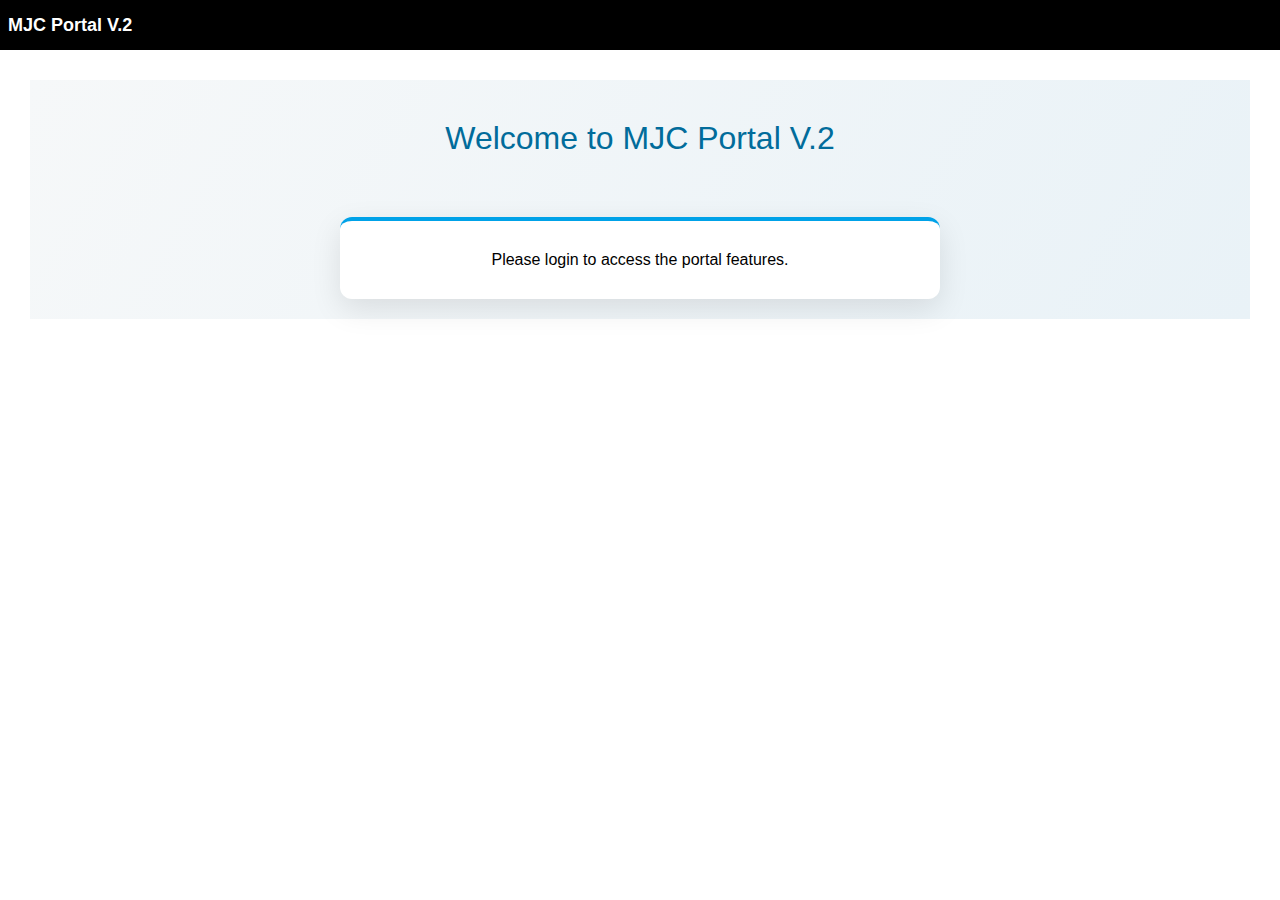
<file: index.html>
<!DOCTYPE html>
<html lang="en">
<head>
    <meta charset="UTF-8">
    <meta name="viewport" content="width=device-width, initial-scale=1.0">
    <title>MJC Portal V.2</title>
    <link rel="stylesheet" href="styles.css">
</head>
<body>
    <!-- Header -->
    <div class="header">
        <div class="logo">
            <div class="burger-menu" id="burger-menu" style="display: none;">
                <div></div>
                <div></div>
                <div></div>
            </div>
            MJC Portal V.2
        </div>
        <div class="nav-buttons" id="nav-buttons" style="display: none;">
            <a href="#" class="nav-button">ADMIN</a>
            <span style="color:white; margin: 0 5px; display: inline-block; vertical-align: middle;">|</span>
            <a href="#" class="logout-btn" id="logout-btn">Logout</a>
        </div>
    </div>

    <!-- Login Popup -->
    <div id="login-popup" class="login-popup">
        <div class="login-card">
            <div class="popup-close" id="popup-close">&times;</div>
            <div class="background-image"></div>
            <div class="login-form">
                <h2>LOG-IN</h2>
                <div class="form-group">
                    <label for="username">User Name</label>
                    <input type="text" id="username" name="username" placeholder="User Name">
                </div>
                <div class="form-group">
                    <label for="password">Password</label>
                    <input type="password" id="password" name="password" placeholder="Password">
                </div>
                <button type="submit" class="login-btn" id="login-btn">Login</button>
            </div>
        </div>
    </div>
    
    <!-- Overlay for popup -->
    <div id="overlay" class="overlay"></div>

    <!-- Dashboard Section -->
    <div id="dashboard" class="container">
        <!-- Sidebar -->
        <div class="sidebar" id="sidebar" style="display: none;">
            <!-- Master Menu -->
            <div class="menu-item" data-menu="master">
                <span>Master</span>
                <span class="menu-arrow"></span>
            </div>
            <div class="submenu" id="master-submenu">
                <div class="submenu-item">Branch</div>
                <div class="submenu-item">Branch Inter</div>
                <div class="submenu-item">Movie</div>
                <div class="submenu-item">Branch Manager</div>
                <div class="submenu-item">Branch FilmHire</div>
                <div class="submenu-item">Distributor FilmHire</div>
                <div class="submenu-item">Tier Branch</div>
                <div class="submenu-item">Tier Item</div>
            </div>
           
            <!-- Account Menu -->
            <div class="menu-item" data-menu="account">
                <span>Account</span>
                <span class="menu-arrow"></span>
            </div>
            <div class="submenu" id="account-submenu">
                <div class="submenu-item">AR Revenue Sale</div>
                <div class="submenu-item">AR Revenue Sale (On Cloud)</div>
                <div class="submenu-item">Bowling AR Revenue Sale</div>
                <div class="submenu-item">Stock Receipt</div>
                <div class="submenu-item">Stock Receipt (On Cloud)</div>
                <div class="submenu-item">Stock (On Cloud)</div>
                <div class="submenu-item">Checker Report</div>
                <div class="submenu-item">Landlord Report ACC</div>
                <div class="submenu-item">Vendor Payment</div>
                <div class="submenu-item">Film Hire Setting</div>
                <div class="submenu-item">Film Hire Report</div>
                <div class="submenu-item">Complimentary Upgrade Report</div>
            </div>
           
            <!-- Operation Menu -->
            <div class="menu-item" data-menu="operation">
                <span>Operation</span>
                <span class="menu-arrow"></span>
            </div>
            <div class="submenu" id="operation-submenu">
                <div class="submenu-item">RealTime (On Cloud)</div>
                <div class="submenu-item">RealTime (Inter)</div>
                <div class="submenu-item">Price Card</div>
                <div class="submenu-item">Voucher Redeem</div>
                <div class="submenu-item">Landlord Branch</div>
                <div class="submenu-item">Landlord Report</div>
                <div class="submenu-item">Checker Branch</div>
                <div class="submenu-item">Random Seat</div>
                <div class="submenu-item">Concession Center</div>
                <div class="submenu-item">Concession Report</div>
                <div class="submenu-item">Payment Report</div>
            </div>
           
            <!-- Embassy Menu -->
            <div class="menu-item" data-menu="embassy">
                <span>Embassy</span>
                <span class="menu-arrow"></span>
            </div>
            <div class="submenu" id="embassy-submenu">
                <div class="submenu-item">Revenue</div>
                <div class="submenu-item">Real Time</div>
                <div class="submenu-item">Price Card</div>
            </div>
           
            <!-- IT Menu -->
            <div class="menu-item" data-menu="it">
                <span>IT (App)</span>
                <span class="menu-arrow"></span>
            </div>
            <div class="submenu" id="it-submenu">
                <div class="submenu-item">Branch Close</div>
                <div class="submenu-item">Branch Execute Custom</div>
                <div class="submenu-item">Branch Custom View</div>
                <div class="submenu-item">CPC Manage Account</div>
            </div>
           
            <!-- BOT Menu -->
            <div class="menu-item" data-menu="bot">
                <span>BOT</span>
                <span class="menu-arrow"></span>
            </div>
            <div class="submenu" id="bot-submenu">
                <div class="submenu-item">EMM</div>
                <div class="submenu-item">EMT</div>
                <div class="submenu-item">TMM</div>
                <div class="submenu-item">TMT</div>
                <div class="submenu-item">BOT</div>
                <div class="submenu-item">Card Base</div>
                <div class="submenu-item">Card Movement</div>
                <div class="submenu-item">Redeem Summary</div>
                <div class="submenu-item">E-Money</div>
                <div class="submenu-item">E-Money by Value</div>
            </div>
           
            <!-- MCash Menu -->
            <div class="menu-item" data-menu="mcash">
                <span>MCash</span>
                <span class="menu-arrow"></span>
            </div>
            <div class="submenu" id="mcash-submenu">
                <div class="submenu-item">Abnormal Report</div>
                <div class="submenu-item">Encrypted-PIN</div>
                <div class="submenu-item">Log Card Replace</div>
                <div class="submenu-item">Log Recurring</div>
                <div class="submenu-item">Log Recurring (Re-Run)</div>
                <div class="submenu-item">Member Log</div>
                <div class="submenu-item">Loyalty Offline</div>
                <div class="submenu-item">Promo Recurring</div>
                <div class="submenu-item">Clear Recog</div>
                <div class="submenu-item">Members Transaction Report</div>
            </div>
           
            <!-- MPass MGem Menu -->
            <div class="menu-item" data-menu="mpass">
                <span>MPass MGem</span>
                <span class="menu-arrow"></span>
            </div>
            <div class="submenu" id="mpass-submenu">
                <div class="submenu-item">Repair Quick Pay</div>
                <div class="submenu-item">Log Card Exp</div>
                <div class="submenu-item">Log Card Replace</div>
                <div class="submenu-item">Log Recurring</div>
                <div class="submenu-item">Log Recurring (Re-Run)</div>
                <div class="submenu-item">Member Log</div>
                <div class="submenu-item">Loyalty Offline</div>
                <div class="submenu-item">Promo Recurring</div>
            </div>
           
            <!-- MGem Summary (Thai) Menu -->
            <div class="menu-item" data-menu="mgem-thai">
                <span>MGem Summary (Thai)</span>
                <span class="menu-arrow"></span>
            </div>
            <div class="submenu" id="mgem-thai-submenu">
                <div class="submenu-item">Expiry Point by Club</div>
                <div class="submenu-item">Point by Branch</div>
                <div class="submenu-item">Point by Club</div>
            </div>
           
            <!-- MGem Summary (Inter) Menu -->
            <div class="menu-item" data-menu="mgem-inter">
                <span>MGem Summary (Inter)</span>
                <span class="menu-arrow"></span>
            </div>
            <div class="submenu" id="mgem-inter-submenu">
                <div class="submenu-item">Expiry Point by Club (Inter)</div>
                <div class="submenu-item">Point by Branch (Inter)</div>
                <div class="submenu-item">Point by Club (Inter)</div>
            </div>
           
            <!-- MGem Card Fee (Thai) Menu -->
            <div class="menu-item" data-menu="card-fee-thai">
                <span>MGem Card Fee (Thai)</span>
                <span class="menu-arrow"></span>
            </div>
            <div class="submenu" id="card-fee-thai-submenu">
                <div class="submenu-item">MKT Type</div>
                <div class="submenu-item">Club</div>
                <div class="submenu-item">Member Type</div>
                <div class="submenu-item">Item</div>
                <div class="submenu-item">Transaction</div>
                <div class="submenu-item">Summary</div>
                <div class="submenu-item">Transaction Summary</div>
            </div>
           
            <!-- MGem Card Fee (Inter) Menu -->
            <div class="menu-item" data-menu="card-fee-inter">
                <span>MGem Card Fee (Inter)</span>
                <span class="menu-arrow"></span>
            </div>
            <div class="submenu" id="card-fee-inter-submenu">
                <div class="submenu-item">MKT Type</div>
                <div class="submenu-item">Club</div>
                <div class="submenu-item">Member Type</div>
                <div class="submenu-item">Item</div>
                <div class="submenu-item">Transaction</div>
                <div class="submenu-item">Summary</div>
                <div class="submenu-item">Transaction Summary</div>
            </div>
           
            <!-- Bowling Menu -->
            <div class="menu-item" data-menu="bowling">
                <span>Bowling</span>
                <span class="menu-arrow"></span>
            </div>
            <div class="submenu" id="bowling-submenu">
                <div class="submenu-item">Revenue</div>
                <div class="submenu-item">Sum On Date</div>
                <div class="submenu-item">Booking Report</div>
                <div class="submenu-item">VTEC Report</div>
                <div class="submenu-item">VTEC Report (Branch)</div>
                <div class="submenu-item">VTEC Inter Report (Branch)</div>
                <div class="submenu-item">Bowling Landlord Report</div>
                <div class="submenu-item">Bowling NonSale Report</div>
                <div class="submenu-item">Bowling Package Report</div>
                <div class="submenu-item">Bowling Usage Report</div>
                <div class="submenu-item">Bowling Sale Report</div>
                <div class="submenu-item">Bowling Balance Report</div>
                <div class="submenu-item">Bowling Summary Sale Report</div>
                <div class="submenu-item">Bowling Voucher Payment Report</div>
            </div>
           
            <!-- PSC Menu -->
            <div class="menu-item" data-menu="psc">
                <span>PSC</span>
                <span class="menu-arrow"></span>
            </div>
            <div class="submenu" id="psc-submenu">
                <div class="submenu-item">Blacklist View</div>
            </div>
           
            <!-- Admin Permission Menu -->
            <div class="menu-item" data-menu="admin">
                <span>Admin Permission</span>
                <span class="menu-arrow"></span>
            </div>
            <div class="submenu" id="admin-submenu">
                <div class="submenu-item">Permission User</div>
                <div class="submenu-item">Permission Group User</div>
                <div class="submenu-item">Permission Group Menu</div>
                <div class="submenu-item">Permission Menu</div>
                <div class="submenu-item">Permission Menu Detail</div>
            </div>
        </div>
       
        <!-- Content Area -->
        <div class="content" id="content">
            <!-- Default page content -->
            <div class="welcome-content">
                <h2>Welcome to MJC Portal V.2</h2>
                <div class="content-box">
                    <p>Please login to access the portal features.</p>
                </div>
            </div>
        </div>
    </div>

    <script src="script.js"></script>
</body>
</html>
</file>
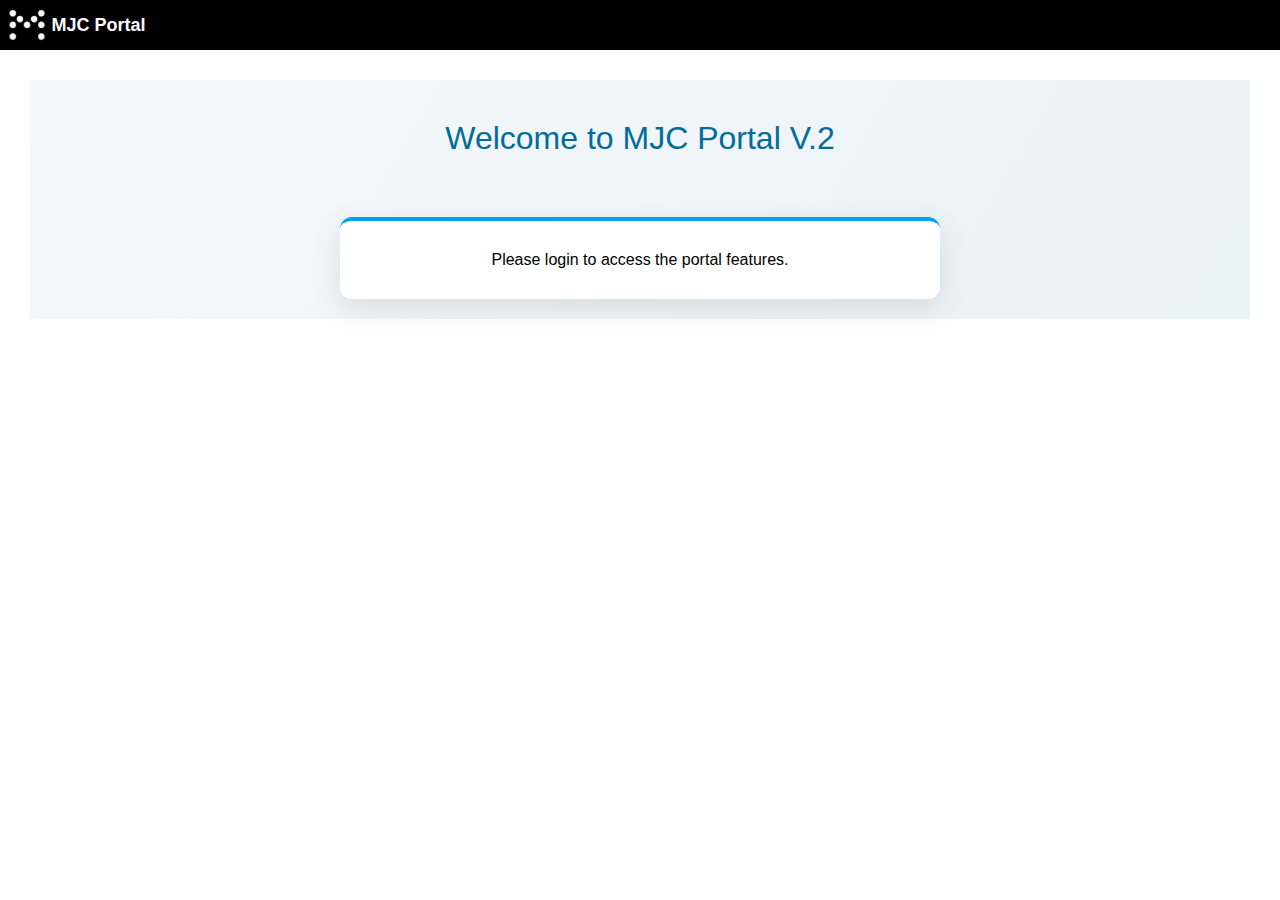
<file: dashboard.html>
<!DOCTYPE html>
<html lang="en">
<head>
    <meta charset="UTF-8">
    <meta name="viewport" content="width=device-width, initial-scale=1.0">
    <title>MJC Portal - Dashboard</title>
    <link rel="stylesheet" href="styles.css">
    <meta name="description" content="MJC Portal Dashboard">
    <meta http-equiv="X-UA-Compatible" content="IE=edge">
</head>
<body>
    <!-- Header -->
    <div class="header">
        <!-- Burger menu placed on the left -->
        <div class="header-left">
            <div class="burger-menu" id="burger-menu" aria-label="Toggle menu" role="button" tabindex="0">
                <span class="burger-line"></span>
                <span class="burger-line"></span>
                <span class="burger-line"></span>
            </div>
            <!-- Logo adjusted to be closer to burger menu -->
            <div class="logo">
                <img src="images/Major_Logo.png" alt="MJC Logo" class="logo-image">
                <span class="logo-text">MJC Portal</span>
            </div>
        </div>
        <div class="nav-buttons" id="nav-buttons">
            <a href="#" class="nav-button" id="username-display" title="Username">ADMIN</a>
            <span style="color:rgb(255, 255, 255); margin: 0 5px; display: inline-block; vertical-align: middle;">|</span>
            <a href="#" class="logout-btn" id="logout-btn">Logout</a>
        </div>
    </div>

    <!-- Dashboard Section -->
    <div id="dashboard" class="container">
        <!-- Sidebar -->
        <div class="sidebar" id="sidebar">
            <!-- Master Menu -->
            <div class="menu-item" data-menu="master" role="button" tabindex="0" aria-expanded="false">
                <span>Master</span>
                <span class="menu-arrow"></span>
            </div>
            <div class="submenu" id="master-submenu">
                <div class="submenu-item" tabindex="0" role="menuitem">Branch</div>
                <div class="submenu-item" tabindex="0" role="menuitem">Branch Inter</div>
                <div class="submenu-item" tabindex="0" role="menuitem">Movie</div>
                <div class="submenu-item" tabindex="0" role="menuitem">Branch Manager</div>
                <div class="submenu-item" tabindex="0" role="menuitem">Branch FilmHire</div>
                <div class="submenu-item" tabindex="0" role="menuitem">Distributor FilmHire</div>
                <div class="submenu-item" tabindex="0" role="menuitem">Tier Branch</div>
                <div class="submenu-item" tabindex="0" role="menuitem">Tier Item</div>
            </div>
           
            <!-- Account Menu -->
            <div class="menu-item" data-menu="account" role="button" tabindex="0" aria-expanded="false">
                <span>Account</span>
                <span class="menu-arrow"></span>
            </div>
            <div class="submenu" id="account-submenu">
                <div class="submenu-item" tabindex="0" role="menuitem">AR Revenue Sale</div>
                <div class="submenu-item" tabindex="0" role="menuitem">AR Revenue Sale (On Cloud)</div>
                <div class="submenu-item" tabindex="0" role="menuitem">Bowling AR Revenue Sale</div>
                <div class="submenu-item" tabindex="0" role="menuitem">Stock Receipt</div>
                <div class="submenu-item" tabindex="0" role="menuitem">Stock Receipt (On Cloud)</div>
                <div class="submenu-item" tabindex="0" role="menuitem">Stock (On Cloud)</div>
                <div class="submenu-item" tabindex="0" role="menuitem">Checker Report</div>
                <div class="submenu-item" tabindex="0" role="menuitem">Landlord Report ACC</div>
                <div class="submenu-item" tabindex="0" role="menuitem">Vendor Payment</div>
                <div class="submenu-item" tabindex="0" role="menuitem">Film Hire Setting</div>
                <div class="submenu-item" tabindex="0" role="menuitem">Film Hire Report</div>
                <div class="submenu-item" tabindex="0" role="menuitem">Complimentary Upgrade Report</div>
            </div>
           
            <!-- Operation Menu -->
            <div class="menu-item" data-menu="operation" role="button" tabindex="0" aria-expanded="false">
                <span>Operation</span>
                <span class="menu-arrow"></span>
            </div>
            <div class="submenu" id="operation-submenu">
                <div class="submenu-item" tabindex="0" role="menuitem">RealTime (On Cloud)</div>
                <div class="submenu-item" tabindex="0" role="menuitem">RealTime (Inter)</div>
                <div class="submenu-item" tabindex="0" role="menuitem">Price Card</div>
                <div class="submenu-item" tabindex="0" role="menuitem">Voucher Redeem</div>
                <div class="submenu-item" tabindex="0" role="menuitem">Landlord Branch</div>
                <div class="submenu-item" tabindex="0" role="menuitem">Landlord Report</div>
                <div class="submenu-item" tabindex="0" role="menuitem">Checker Branch</div>
                <div class="submenu-item" tabindex="0" role="menuitem">Random Seat</div>
                <div class="submenu-item" tabindex="0" role="menuitem">Concession Center</div>
                <div class="submenu-item" tabindex="0" role="menuitem">Concession Report</div>
                <div class="submenu-item" tabindex="0" role="menuitem">Payment Report</div>
            </div>
           
            <!-- Embassy Menu -->
            <div class="menu-item" data-menu="embassy" role="button" tabindex="0" aria-expanded="false">
                <span>Embassy</span>
                <span class="menu-arrow"></span>
            </div>
            <div class="submenu" id="embassy-submenu">
                <div class="submenu-item" tabindex="0" role="menuitem">Revenue</div>
                <div class="submenu-item" tabindex="0" role="menuitem">Real Time</div>
                <div class="submenu-item" tabindex="0" role="menuitem">Summary Report</div>
            </div>
           
            <!-- IT Menu -->
            <div class="menu-item" data-menu="it" role="button" tabindex="0" aria-expanded="false">
                <span>IT (App)</span>
                <span class="menu-arrow"></span>
            </div>
            <div class="submenu" id="it-submenu">
                <div class="submenu-item" tabindex="0" role="menuitem">Branch Close</div>
                <div class="submenu-item" tabindex="0" role="menuitem">Branch Execute Custom</div>
                <div class="submenu-item" tabindex="0" role="menuitem">Branch Custom View</div>
                <div class="submenu-item" tabindex="0" role="menuitem">CPC Manage Account</div>
            </div>
           
            <!-- BOT Menu -->
            <div class="menu-item" data-menu="bot" role="button" tabindex="0" aria-expanded="false">
                <span>BOT</span>
                <span class="menu-arrow"></span>
            </div>
            <div class="submenu" id="bot-submenu">
                <div class="submenu-item" tabindex="0" role="menuitem">EMM</div>
                <div class="submenu-item" tabindex="0" role="menuitem">EMT</div>
                <div class="submenu-item" tabindex="0" role="menuitem">TMM</div>
                <div class="submenu-item" tabindex="0" role="menuitem">TMT</div>
                <div class="submenu-item" tabindex="0" role="menuitem">BOT</div>
                <div class="submenu-item" tabindex="0" role="menuitem">Card Base</div>
                <div class="submenu-item" tabindex="0" role="menuitem">Card Movement</div>
                <div class="submenu-item" tabindex="0" role="menuitem">Redeem Summary</div>
                <div class="submenu-item" tabindex="0" role="menuitem">E-Money</div>
                <div class="submenu-item" tabindex="0" role="menuitem">E-Money by Value</div>
            </div>
           
            <!-- MCash Menu -->
            <div class="menu-item" data-menu="mcash" role="button" tabindex="0" aria-expanded="false">
                <span>MCash</span>
                <span class="menu-arrow"></span>
            </div>
            <div class="submenu" id="mcash-submenu">
                <div class="submenu-item" tabindex="0" role="menuitem">Abnormal Report</div>
                <div class="submenu-item" tabindex="0" role="menuitem">Encrypted-PIN</div>
            </div>
           
            <!-- MPass MGen Menu -->
            <div class="menu-item" data-menu="mpass" role="button" tabindex="0" aria-expanded="false">
                <span>MPass MGen</span>
                <span class="menu-arrow"></span>
            </div>
            <div class="submenu" id="mpass-submenu">
                <div class="submenu-item" tabindex="0" role="menuitem">Repair Quick Pay</div>
                <div class="submenu-item" tabindex="0" role="menuitem">Log Card Exp</div>
                <div class="submenu-item" tabindex="0" role="menuitem">Log Card Replace</div>
                <div class="submenu-item" tabindex="0" role="menuitem">Log Recurring</div>
                <div class="submenu-item" tabindex="0" role="menuitem">Log Recurring (Re-Run)</div>
                <div class="submenu-item" tabindex="0" role="menuitem">Member Log</div>
                <div class="submenu-item" tabindex="0" role="menuitem">Loyalty Offline</div>
                <div class="submenu-item" tabindex="0" role="menuitem">Promo Recurring</div>
                <div class="submenu-item" tabindex="0" role="menuitem">Clear Recog</div>
                <div class="submenu-item" tabindex="0" role="menuitem">Members Transaction Report</div>
            </div>
           
            <!-- MGen Summary (Thai) Menu -->
            <div class="menu-item" data-menu="mgen-thai" role="button" tabindex="0" aria-expanded="false">
                <span>MGen Summary (Thai)</span>
                <span class="menu-arrow"></span>
            </div>
            <div class="submenu" id="mgen-thai-submenu">
                <div class="submenu-item" tabindex="0" role="menuitem">Expiry Point by Club</div>
                <div class="submenu-item" tabindex="0" role="menuitem">Point by Branch</div>
                <div class="submenu-item" tabindex="0" role="menuitem">Point by Club</div>
            </div>
           
            <!-- MGen Summary (Inter) Menu -->
            <div class="menu-item" data-menu="mgen-inter" role="button" tabindex="0" aria-expanded="false">
                <span>MGen Summary (Inter)</span>
                <span class="menu-arrow"></span>
            </div>
            <div class="submenu" id="mgen-inter-submenu">
                <div class="submenu-item" tabindex="0" role="menuitem">Expiry Point by Club (Inter)</div>
                <div class="submenu-item" tabindex="0" role="menuitem">Point by Branch (Inter)</div>
                <div class="submenu-item" tabindex="0" role="menuitem">Point by Club (Inter)</div>
            </div>
           
            <!-- MGen Card Fee (Thai) Menu -->
            <div class="menu-item" data-menu="mgen-card-fee-thai" role="button" tabindex="0" aria-expanded="false">
                <span>MGen Card Fee (Thai)</span>
                <span class="menu-arrow"></span>
            </div>
            <div class="submenu" id="mgen-card-fee-thai-submenu">
                <div class="submenu-item" tabindex="0" role="menuitem">MKT Type</div>
                <div class="submenu-item" tabindex="0" role="menuitem">Club</div>
                <div class="submenu-item" tabindex="0" role="menuitem">Member Type</div>
                <div class="submenu-item" tabindex="0" role="menuitem">Item</div>
                <div class="submenu-item" tabindex="0" role="menuitem">Transaction</div>
                <div class="submenu-item" tabindex="0" role="menuitem">Summary</div>
                <div class="submenu-item" tabindex="0" role="menuitem">Transaction Summary</div>
            </div>
           
            <!-- MGen Card Fee (Inter) Menu -->
            <div class="menu-item" data-menu="mgen-card-fee-inter" role="button" tabindex="0" aria-expanded="false">
                <span>MGen Card Fee (Inter)</span>
                <span class="menu-arrow"></span>
            </div>
            <div class="submenu" id="mgen-card-fee-inter-submenu">
                <div class="submenu-item" tabindex="0" role="menuitem">MKT Type</div>
                <div class="submenu-item" tabindex="0" role="menuitem">Club</div>
                <div class="submenu-item" tabindex="0" role="menuitem">Member Type</div>
                <div class="submenu-item" tabindex="0" role="menuitem">Item</div>
                <div class="submenu-item" tabindex="0" role="menuitem">Transaction</div>
                <div class="submenu-item" tabindex="0" role="menuitem">Summary</div>
            </div>
           
            <!-- Bowling Menu -->
            <div class="menu-item" data-menu="bowling" role="button" tabindex="0" aria-expanded="false">
                <span>Bowling</span>
                <span class="menu-arrow"></span>
            </div>
            <div class="submenu" id="bowling-submenu">
                <div class="submenu-item" tabindex="0" role="menuitem">Revenue</div>
                <div class="submenu-item" tabindex="0" role="menuitem">Sum On Date</div>
                <div class="submenu-item" tabindex="0" role="menuitem">Booking Report</div>
                <div class="submenu-item" tabindex="0" role="menuitem">VTEC Report</div>
                <div class="submenu-item" tabindex="0" role="menuitem">VTEC Report (Branch)</div>
                <div class="submenu-item" tabindex="0" role="menuitem">VTEC Inter Report (Branch)</div>
                <div class="submenu-item" tabindex="0" role="menuitem">Bowling Landlord Report</div>
                <div class="submenu-item" tabindex="0" role="menuitem">Bowling NonSale Report</div>
                <div class="submenu-item" tabindex="0" role="menuitem">Bowling Package Report</div>
                <div class="submenu-item" tabindex="0" role="menuitem">Bowling Usage Report</div>
                <div class="submenu-item" tabindex="0" role="menuitem">Bowling Sale Report</div>
                <div class="submenu-item" tabindex="0" role="menuitem">Bowling Balance Report</div>
                <div class="submenu-item" tabindex="0" role="menuitem">Bowling Summary Sale Report</div>
                <div class="submenu-item" tabindex="0" role="menuitem">Bowling Voucher Payment Report</div>
            </div>
           
            <!-- PSC Menu -->
            <div class="menu-item" data-menu="psc" role="button" tabindex="0" aria-expanded="false">
                <span>PSC</span>
                <span class="menu-arrow"></span>
            </div>
            <div class="submenu" id="psc-submenu">
                <div class="submenu-item" tabindex="0" role="menuitem">Blacklist View</div>
            </div>
           
            <!-- Admin Permission Menu -->
            <div class="menu-item" data-menu="admin-permission" role="button" tabindex="0" aria-expanded="false">
                <span>Admin Permission</span>
                <span class="menu-arrow"></span>
            </div>
            <div class="submenu" id="admin-permission-submenu">
                <div class="submenu-item" tabindex="0" role="menuitem">Permission User</div>
                <div class="submenu-item" tabindex="0" role="menuitem">Permission Group User</div>
                <div class="submenu-item" tabindex="0" role="menuitem">Permission Group Menu</div>
                <div class="submenu-item" tabindex="0" role="menuitem">Permission Menu</div>
                <div class="submenu-item" tabindex="0" role="menuitem">Permission Menu Detail</div>
            </div>
        </div>
       
        <!-- Content Area -->
        <div class="content" id="content">
        </div>
    </div>

    <!-- Sidebar Overlay -->
    <div class="sidebar-overlay" id="sidebar-overlay"></div>

    <!-- Touch Feedback Element -->
    <div id="touch-feedback" class="touch-feedback"></div>

    <script src="script.js"></script>
</body>
</html>
</file>
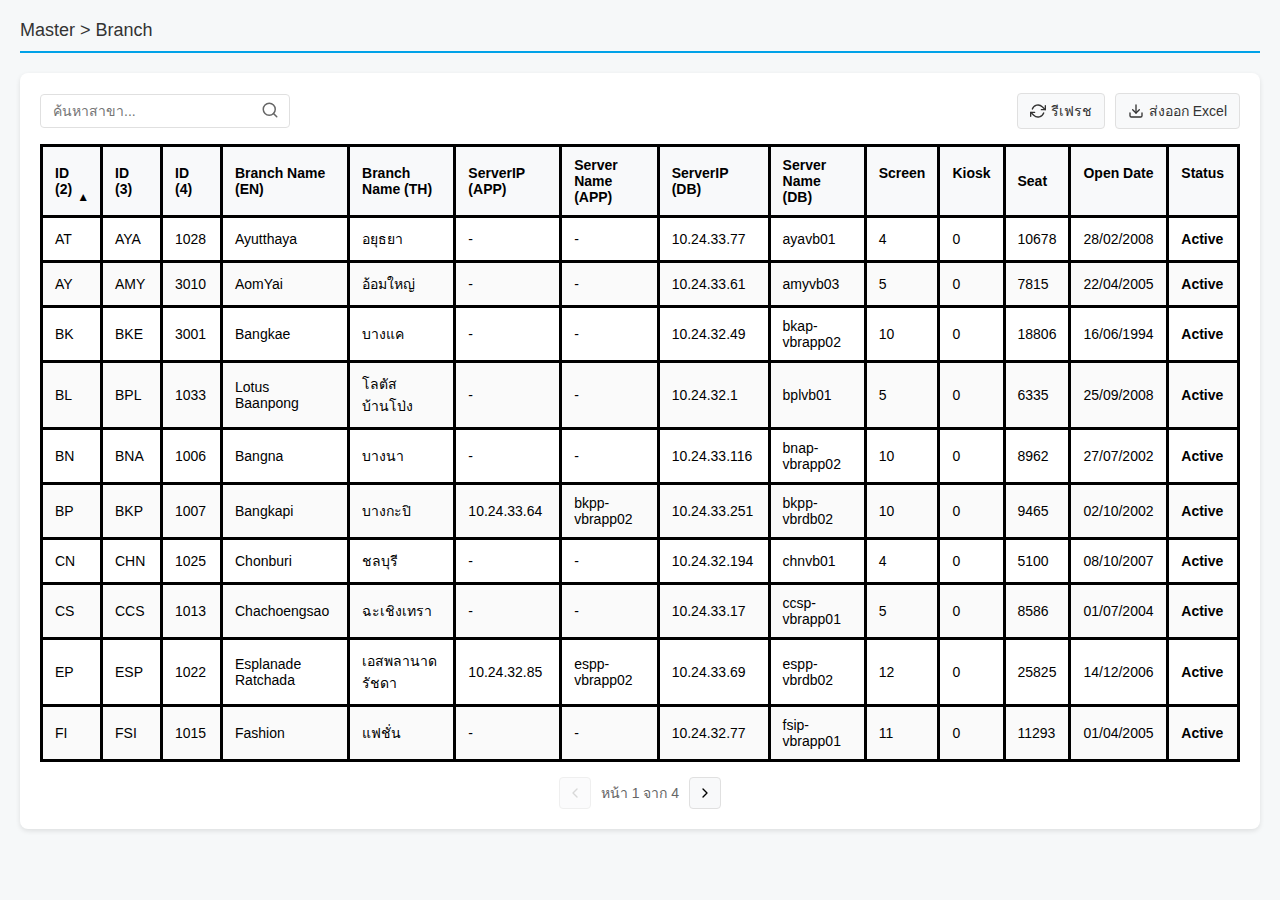
<file: test.html>
<!DOCTYPE html>
<html lang="en">
<head>
    <meta charset="UTF-8">
    <meta name="viewport" content="width=device-width, initial-scale=1.0">
    <title>Branch Data Table - Test</title>
    <link rel="stylesheet" href="test.css">
</head>
<body>
    <div class="content">
        <h2>Master > Branch</h2>
        <div class="content-box">
            <div class="table-controls">
                <div class="search-container">
                    <input type="text" id="branch-search" placeholder="ค้นหาสาขา..." class="search-input">
                    <button id="search-btn" class="search-btn">
                        <svg xmlns="http://www.w3.org/2000/svg" width="18" height="18" viewBox="0 0 24 24" fill="none" stroke="currentColor" stroke-width="2" stroke-linecap="round" stroke-linejoin="round"><circle cx="11" cy="11" r="8"></circle><line x1="21" y1="21" x2="16.65" y2="16.65"></line></svg>
                    </button>
                </div>
                
                <div class="table-actions">
                    <button id="refresh-btn" class="action-btn">
                        <svg xmlns="http://www.w3.org/2000/svg" width="16" height="16" viewBox="0 0 24 24" fill="none" stroke="currentColor" stroke-width="2" stroke-linecap="round" stroke-linejoin="round"><path d="M23 4v6h-6"></path><path d="M1 20v-6h6"></path><path d="M3.51 9a9 9 0 0 1 14.85-3.36L23 10"></path><path d="M1 14l4.64 4.36A9 9 0 0 0 20.49 15"></path></svg>
                        รีเฟรช
                    </button>
                    <button id="export-btn" class="action-btn">
                        <svg xmlns="http://www.w3.org/2000/svg" width="16" height="16" viewBox="0 0 24 24" fill="none" stroke="currentColor" stroke-width="2" stroke-linecap="round" stroke-linejoin="round"><path d="M21 15v4a2 2 0 0 1-2 2H5a2 2 0 0 1-2-2v-4"></path><polyline points="7 10 12 15 17 10"></polyline><line x1="12" y1="15" x2="12" y2="3"></line></svg>
                        ส่งออก Excel
                    </button>
                </div>
            </div>
            
            <!-- แสดงจำนวนผลลัพธ์ -->
            <div id="result-count" class="result-count"></div>
            
            <div class="table-container">
                <table id="branch-table" class="data-table">
                    <thead>
                        <tr>
                            <th data-sort="id2">ID (2)</th>
                            <th data-sort="id3">ID (3)</th>
                            <th data-sort="id4">ID (4)</th>
                            <th data-sort="branchNameEN">Branch Name (EN)</th>
                            <th data-sort="branchNameTH">Branch Name (TH)</th>
                            <th data-sort="serverIPApp">ServerIP (APP)</th>
                            <th data-sort="serverNameApp">Server Name (APP)</th>
                            <th data-sort="serverIPDB">ServerIP (DB)</th>
                            <th data-sort="serverNameDB">Server Name (DB)</th>
                            <th data-sort="screen">Screen</th>
                            <th data-sort="kiosk">Kiosk</th>
                            <th data-sort="seat">Seat</th>
                            <th data-sort="openDate">Open Date</th>
                            <th data-sort="status">Status</th>
                        </tr>
                    </thead>
                    <tbody>
                        <!-- ข้อมูลจะถูกเพิ่มด้วย JavaScript -->
                    </tbody>
                </table>
            </div>
            
            <div class="pagination">
                <button id="prev-page" class="page-btn" disabled>
                    <svg xmlns="http://www.w3.org/2000/svg" width="16" height="16" viewBox="0 0 24 24" fill="none" stroke="currentColor" stroke-width="2" stroke-linecap="round" stroke-linejoin="round"><polyline points="15 18 9 12 15 6"></polyline></svg>
                </button>
                <span id="page-info">หน้า 1 จาก 1</span>
                <button id="next-page" class="page-btn" disabled>
                    <svg xmlns="http://www.w3.org/2000/svg" width="16" height="16" viewBox="0 0 24 24" fill="none" stroke="currentColor" stroke-width="2" stroke-linecap="round" stroke-linejoin="round"><polyline points="9 18 15 12 9 6"></polyline></svg>
                </button>
            </div>
        </div>
    </div>

    <script src="test.js"></script>
</body>
</html>
</file>
<file: styles.css>
/* ================ Base Styles ================ */
* {
    margin: 0;
    padding: 0;
    box-sizing: border-box;
    font-family: Arial, sans-serif;
}

/* ส่วนของ feature cards และ welcome login button ถูกลบออกแล้ว */

/* ================ NEW LOGIN EFFECTS ================ */
/* 1. ปรับแต่ง Overlay ให้มีเอฟเฟค Blur */
.overlay {
    position: fixed;
    top: 0;
    left: 0;
    width: 100%;
    height: 100%;
    background-color: rgba(0, 0, 0, 0.5);
    z-index: 1500;
    display: none;
    backdrop-filter: blur(5px);
    transition: all 0.3s ease;
    animation: fadeOverlay 0.4s ease;
}

@keyframes fadeOverlay {
    from { opacity: 0; backdrop-filter: blur(0); }
    to { opacity: 1; backdrop-filter: blur(5px); }
}

/* 2. ปรับแต่ง Login Popup */
.login-popup {
    position: fixed;
    top: 50%;
    left: 50%;
    transform: translate(-50%, -50%) scale(0.9);
    z-index: 2000;
    display: none;
    width: 90%;
    max-width: 400px;
    border-radius: 16px;
    overflow: hidden;
    box-shadow: 0 20px 50px rgba(0, 0, 0, 0.3);
    animation: loginPopupAppear 0.5s forwards cubic-bezier(0.26, 0.53, 0.74, 1.48);
}

.login-card {
    background-color: white;
    width: 100%;
    overflow: hidden;
}

@keyframes loginPopupAppear {
    0% { opacity: 0; transform: translate(-50%, -40%) scale(0.8); }
    80% { opacity: 1; transform: translate(-50%, -52%) scale(1.02); }
    100% { opacity: 1; transform: translate(-50%, -50%) scale(1); }
}

/* 4. ปรับแต่งภาพพื้นหลัง */
.background-image {
    height: 180px;
    background-image: url('images/Background.jfif');
    background-size: cover;
    background-position: center;
    position: relative;
    overflow: hidden;
}

@keyframes gradientShift {
    0% { background-position: 0% 50%; }
    100% { background-position: 100% 50%; }
}

/* 5. ปรับแต่ง Login Form */
.login-form {
    width: 100%;
    padding: 30px 25px;
    background: white;
    position: relative;
}

.login-form h2 {
    color: #016c9b;
    text-align: center;
    margin-bottom: 25px;
    font-size: 26px;
    letter-spacing: 1px;
    font-weight: bold;
    border-bottom: none;
    position: relative;
}

.login-form h2:after {
    content: '';
    position: absolute;
    width: 50px;
    height: 3px;
    background: linear-gradient(to right, #016c9b, #00a2e8);
    bottom: -10px;
    left: 50%;
    transform: translateX(-50%);
    border-radius: 2px;
}

/* 6. ปรับแต่ง Form Group */
.form-group {
    margin-bottom: 25px;
    position: relative;
}

.form-group label {
    display: block;
    color: #333;
    margin-bottom: 8px;
    font-size: 14px;
    transition: all 0.3s ease;
    transform-origin: left;
}

/* 7. ปรับแต่ง Input */
.modern-input {
    width: 100%;
    padding: 12px 15px;
    background-color: #f8f9fa;
    border: 1px solid #e0e0e0;
    border-radius: 8px;
    color: #333;
    font-size: 15px;
    outline: none;
    transition: all 0.3s ease;
    box-shadow: inset 0 1px 3px rgba(0,0,0,0.05);
}

.modern-input::placeholder {
    color: #aaa;
}

.modern-input:focus {
    border-color: #00a2e8;
    box-shadow: 0 0 0 2px rgba(0, 162, 232, 0.2);
    background-color: #fff;
}

/* 8. เพิ่ม Input Icons */
.input-icon-wrapper {
    position: relative;
}

.input-icon {
    position: absolute;
    top: 50%;
    left: 15px;
    transform: translateY(-50%);
    color: #aaa;
    transition: all 0.3s ease;
}

.input-icon-wrapper .modern-input {
    padding-left: 45px;
}

.input-icon-wrapper .modern-input:focus + .input-icon {
    color: #00a2e8;
}

/* 9. ปรับแต่งปุ่ม Login */
.login-btn {
    display: block;
    width: 100%;
    padding: 12px;
    margin: 30px auto 0;
    background: linear-gradient(45deg, #016c9b, #00a2e8);
    color: white;
    border: none;
    border-radius: 8px;
    font-size: 16px;
    font-weight: bold;
    cursor: pointer;
    transition: all 0.3s ease;
    box-shadow: 0 4px 15px rgba(0, 162, 232, 0.3);
    position: relative;
    overflow: hidden;
}

.login-btn:hover {
    transform: translateY(-2px);
    box-shadow: 0 7px 25px rgba(0, 162, 232, 0.4);
}

.login-btn:active {
    transform: translateY(1px);
}

.login-btn:before {
    content: "";
    position: absolute;
    top: 0;
    left: -100%;
    width: 100%;
    height: 100%;
    background: linear-gradient(90deg, rgba(255,255,255,0), rgba(255,255,255,0.2), rgba(255,255,255,0));
    transition: all 0.6s ease;
}

.login-btn:hover:before {
    left: 100%;
}

/* 10. ปรับแต่ง Error และ Success Message */
.login-message {
    color: white;
    text-align: center;
    margin-top: 20px;
    font-size: 14px;
    background-color: rgba(0, 180, 42, 0.9);
    padding: 10px;
    border-radius: 8px;
    animation: messageSlideDown 0.5s ease;
    box-shadow: 0 3px 10px rgba(0, 180, 42, 0.3);
    position: relative;
    z-index: 10;
}

.error-message {
    color: white;
    text-align: center;
    margin-top: 20px;
    font-size: 14px;
    background-color: rgba(220, 53, 69, 0.9);
    padding: 10px;
    border-radius: 8px;
    animation: messageSlideDown 0.5s ease;
    box-shadow: 0 3px 10px rgba(220, 53, 69, 0.3);
    position: relative;
    z-index: 10;
}

@keyframes messageSlideDown {
    from { opacity: 0; transform: translateY(-20px); }
    to { opacity: 1; transform: translateY(0); }
}

/* 11. เพิ่มเอฟเฟคพื้นหลังใหม่สำหรับ Login */
.login-background-effect {
    position: absolute;
    top: -50px;
    right: -50px;
    width: 200px;
    height: 200px;
    border-radius: 50%;
    background: linear-gradient(135deg, rgba(0, 162, 232, 0.2), rgba(1, 108, 155, 0.2));
    filter: blur(30px);
    z-index: -1;
    animation: pulseEffect 15s infinite alternate;
}

.login-background-effect:nth-child(2) {
    top: auto;
    right: auto;
    bottom: -80px;
    left: -60px;
    width: 250px;
    height: 250px;
    background: linear-gradient(135deg, rgba(0, 162, 232, 0.15), rgba(0, 108, 155, 0.15));
    animation-delay: 2s;
}

@keyframes pulseEffect {
    0% { transform: scale(1); opacity: 0.7; }
    50% { transform: scale(1.2); opacity: 0.5; }
    100% { transform: scale(1); opacity: 0.7; }
}

/* Toggle password button */
.toggle-password {
    position: absolute;
    right: 15px;
    top: 50%;
    transform: translateY(-50%);
    cursor: pointer;
    color: #aaa;
    transition: color 0.3s ease;
}

.toggle-password:hover {
    color: #00a2e8;
}

/* Loading animation */
@keyframes spin {
    0% { transform: rotate(0deg); }
    100% { transform: rotate(360deg); }
}

body {
    background-color: #fff;
    min-height: 100vh;
    display: flex;
    flex-direction: column;
    margin: 0;
    padding: 0;
    overflow-x: hidden;
}

/* ================ Header Styles ================ */
.header {
    background-color: #000;
    color: white;
    display: flex;
    justify-content: flex-start;
    align-items: center;
    padding: 10px 8px;
    position: sticky;
    top: 0;
    z-index: 1000;
    margin: 0;
    height: 50px;
    width: 100%;
}

.logo {
    display: flex;
    align-items: center;
    font-size: 18px;
    font-weight: bold;
    gap: 2px;
}

.logo-image {
    height: 32px;
    margin-right: 3px;
}

.logo-text {
    font-size: 18px;
    font-weight: bold;
    color: white;
}

.login-link {
    margin-left: auto;
    color: white;
    text-decoration: none;
    font-size: 14px;
    cursor: pointer;
}

.nav-buttons {
    margin-left: auto;
    display: flex;
    align-items: center;
}

.nav-button, .logout-btn {
    color: white;
    text-decoration: none;
    margin-left: 5px;
    font-size: 14px;
    padding: 0;
    display: inline-block;
    vertical-align: middle;
}

.logout-btn {
    color: #3a9fe5;
    cursor: pointer;
}

/* ================ Burger Menu Icon ================ */
.burger-menu {
    display: none;
    cursor: pointer;
    margin-right: 5px;
}

.burger-menu div {
    width: 25px;
    height: 3px;
    background-color: white;
    margin: 5px 0;
    transition: all 0.3s;
}

/* Burger menu active state */
.burger-menu.active div:nth-child(1) {
    transform: rotate(45deg) translate(5px, 5px);
}

.burger-menu.active div:nth-child(2) {
    opacity: 0;
}

.burger-menu.active div:nth-child(3) {
    transform: rotate(-45deg) translate(6px, -6px);
}

/* ================ Main Container ================ */
.container {
    display: flex;
    flex: 1;
    margin: 0;
    padding: 0;
    position: relative;
    transition: all 0.3s ease;
}

/* ================ Sidebar ================ */
.sidebar {
    width: 220px;
    background: #1c1c1c;
    color: white;
    overflow-y: auto;
    overflow-x: hidden;
    flex-shrink: 0;
    background-image: linear-gradient(to bottom, #1c1c1c 60%, #00588a, #007bbd, #00a2e8);
    margin: 0;
    padding: 0;
    height: calc(100vh - 50px);
    box-shadow: inset -1px 0 0 rgba(0, 0, 0, 0.3);
    position: relative;
    transition: all 0.3s ease;
    z-index: 900;
}

/* Menu and Submenu Styles */
.menu-item {
    cursor: pointer;
    padding: 10px 15px;
    position: relative;
    border-bottom: 1px solid rgba(255, 255, 255, 0.1);
    display: flex;
    justify-content: space-between;
    align-items: center;
    margin: 0;
    font-size: 13px;
    overflow: hidden;
    white-space: nowrap;
    text-overflow: ellipsis;
}

.menu-item:hover {
    background-color: rgba(0, 162, 232, 0.15);
}

.menu-item.active {
    background-color: #016c9b;
    color: white;
    font-weight: 600;
    box-shadow: inset 0 -1px 0 rgba(255, 255, 255, 0.1);
}

.menu-item.active .menu-arrow {
    transform: rotate(180deg);
}

.menu-arrow {
    width: 0;
    height: 0;
    border-left: 5px solid transparent;
    border-right: 5px solid transparent;
    border-top: 5px solid white;
    margin-left: 5px;
    transition: transform 0.3s ease;
}

/* Submenu */
.submenu {
    display: none;
    background-color: #222;
    border-left: 2px solid #016c9b;
    overflow: visible;
}

.submenu.active {
    display: block;
    z-index: 1;
}

.submenu .submenu {
    display: none;
}

.submenu-item {
    padding: 8px 10px 8px 28px;
    position: relative;
    margin: 0;
    font-size: 12px;
    color: rgba(255, 255, 255, 0.85);
    transition: background-color 0.2s;
    white-space: nowrap;
    overflow: hidden;
    text-overflow: ellipsis;
    cursor: pointer;
}

.submenu-item:before {
    content: "";
    position: absolute;
    left: 14px;
    top: 50%;
    transform: translateY(-50%);
    width: 4px;
    height: 4px;
    background-color: rgba(0, 162, 232, 0.6);
    border-radius: 50%;
    transition: all 0.2s;
}

.submenu-item:hover {
    background-color: rgba(0, 162, 232, 0.1);
}

.submenu-item:hover:before {
    background-color: #00a2e8;
    width: 5px;
    height: 5px;
}

.submenu-item.selected {
    background-color: rgba(0, 162, 232, 0.2);
    color: white;
}

.submenu-item.selected:before {
    background-color: #00a2e8;
    width: 6px;
    height: 6px;
    box-shadow: 0 0 3px rgba(0, 162, 232, 0.5);
}

/* ================ Content Area ================ */
.content {
    flex: 1;
    padding: 20px;
    overflow-y: auto;
    background-color: #fff;
    width: 100%;
    min-height: calc(100vh - 50px);
}

.content h2 {
    margin-bottom: 20px;
    color: #333;
    border-bottom: 2px solid #00a2e8;
    padding-bottom: 10px;
    font-weight: normal;
    font-size: 18px;
}

.content-box {
    background-color: white;
    border-radius: 5px;
    padding: 20px;
    box-shadow: 0 2px 5px rgba(0, 0, 0, 0.1);
    margin-bottom: 20px;
}

.loading {
    display: flex;
    justify-content: center;
    align-items: center;
    height: 100px;
    font-style: italic;
    color: #666;
}

/* ================ RESPONSIVE DESIGN ================ */
/* Large Screens */
@media (min-width: 1200px) {
    .sidebar {
        width: 250px;
    }
    
    .menu-item {
        font-size: 14px;
    }
    
    .submenu-item {
        font-size: 13px;
    }
    
    .content {
        padding: 30px;
    }
    
    /* ซ่อนเมนูแฮมเบอร์เกอร์บนจอขนาดใหญ่ */
    .burger-menu {
        display: none !important;
    }
}

/* Medium Screens */
@media (min-width: 769px) and (max-width: 1199px) {
    .sidebar {
        width: 220px;
    }
    
    .content {
        padding: 15px;
    }
    
    .content h2 {
        font-size: 16px;
    }
    
    /* ซ่อนเมนูแฮมเบอร์เกอร์บนจอขนาดกลาง */
    .burger-menu {
        display: none !important;
    }
}

/* Small Tablets and Mobile */
@media (max-width: 768px) {
    .burger-menu {
        display: block; /* แสดงเมนูบนอุปกรณ์ขนาดเล็ก */
    }
    
    .sidebar {
        position: fixed;
        left: -250px;
        top: 50px;
        bottom: 0;
        width: 250px;
        transition: left 0.3s ease;
        z-index: 900;
    }
    
    .sidebar.active {
        left: 0;
    }
    
    .container {
        flex-direction: column;
    }
    
    .content {
        padding: 15px;
    }
    
    .login-popup {
        width: 90%;
    }
}

/* Mobile Phones */
@media (max-width: 480px) {
    .header {
        padding: 10px;
    }
    
    .logo {
        font-size: 16px;
    }
    
    .content {
        padding: 10px;
    }
    
    .content-box {
        padding: 15px;
    }
    
    .form-group label {
        font-size: 14px;
    }
    
    .modern-input {
        font-size: 14px;
        padding: 8px 2px;
    }
    
    .login-btn {
        width: 100%;
        font-size: 14px;
    }
    
    .login-form h2 {
        font-size: 20px;
    }
    
    .nav-button {
        font-size: 12px;
    }
    
    .welcome-content h2 {
        font-size: 22px;
    }
    
    .welcome-content .content-box {
        padding: 15px;
    }
}

/* Very Small Phones */
@media (max-width: 360px) {
    .header {
        height: auto;
        min-height: 45px;
        padding: 5px;
    }
    
    .logo {
        font-size: 14px;
    }
    
    .login-form h2 {
        font-size: 18px;
    }
    
    .form-group label {
        font-size: 12px;
    }
    
    .login-message, .error-message {
        font-size: 12px;
        padding: 6px;
    }
    
    .menu-item {
        padding: 8px 10px;
        font-size: 12px;
    }
    
    .submenu-item {
        padding: 6px 10px 6px 25px;
        font-size: 11px;
    }
}

/* Touch Device Optimization */
@media (hover: none) {
    .submenu-item:hover {
        background-color: transparent;
    }
    
    .submenu-item:active {
        background-color: rgba(0, 162, 232, 0.2);
    }
    
    .menu-item:hover {
        background-color: transparent;
    }
    
    .menu-item:active {
        background-color: rgba(0, 162, 232, 0.2);
    }
    
    .login-btn:hover {
        background-color: #2c3e50;
    }
    
    .login-btn:active {
        background-color: #1a2b37;
    }
}

/* ================ WELCOME PAGE EFFECTS ================ */
/* 1. ปรับแต่งพื้นหลังของหน้าแรก */
.welcome-content {
    text-align: center;
    padding: 40px 20px;
    background-image: linear-gradient(120deg, #f6f8f9 0%, #e9f2f7 100%);
    animation: fadeInPage 1s ease;
}

@keyframes fadeInPage {
    from { opacity: 0; transform: translateY(20px); }
    to { opacity: 1; transform: translateY(0); }
}

/* 2. ปรับแต่งหัวข้อให้มีเอฟเฟคการเคลื่อนไหว */
.welcome-content h2 {
    font-size: 32px;
    color: #016c9b;
    border-bottom: none;
    margin-bottom: 30px;
    position: relative;
    display: inline-block;
    animation: fadeInTitle 1.2s ease;
}

.welcome-content h2:after {
    content: '';
    position: absolute;
    width: 0;
    height: 3px;
    bottom: -10px;
    left: 50%;
    background: linear-gradient(90deg, #016c9b, #00a2e8);
    transform: translateX(-50%);
    animation: lineExpand 1.5s forwards ease-out 0.5s;
}

@keyframes fadeInTitle {
    from { opacity: 0; transform: translateY(-20px); }
    to { opacity: 1; transform: translateY(0); }
}

@keyframes lineExpand {
    from { width: 0; }
    to { width: 80%; }
}

/* 3. ปรับแต่ง content-box ให้มีเอฟเฟค */
.welcome-content .content-box {
    max-width: 600px;
    margin: 0 auto;
    background-color: white;
    padding: 30px;
    border-radius: 12px;
    box-shadow: 0 10px 30px rgba(0, 0, 0, 0.1);
    transform: translateY(20px);
    animation: floatUp 1s forwards ease-out 0.7s;
    border-top: 4px solid #00a2e8;
}

@keyframes floatUp {
    from { opacity: 0; transform: translateY(20px); }
    to { opacity: 1; transform: translateY(0); }
}


/* ================ Data Table Styles ================ */
.table-controls {
    display: flex;
    justify-content: space-between;
    align-items: center;
    margin-bottom: 15px;
}

.search-container {
    display: flex;
    width: 250px;
    position: relative;
}
/* CSS ทั้งหมดสำหรับตารางจากไฟล์ test.css */
/* ... */

/* เพิ่มสถานะสีในตาราง */
.status-active {
    color: #28a745;
    font-weight: 600;
}

.status-inactive {
    color: #dc3545;
    font-weight: 600;
}

/* ปรับปรุง loading indicator */
.loading {
    display: flex;
    justify-content: center;
    align-items: center;
    height: 100px;
    color: #666;
    animation: pulse 1.5s infinite;
}

@keyframes pulse {
    0% { opacity: 0.6; }
    50% { opacity: 1; }
    100% { opacity: 0.6; }
}

/* เพิ่มการแสดงจำนวนผลลัพธ์ */
.result-count {
    color: #666;
    font-size: 14px;
    margin-bottom: 10px;
    text-align: right;
}

.data-table th, .data-table td {
    border: solid 1px;
}

table {
    width: 100%;
    border-collapse: collapse;
    font-family: 'Segoe UI', Tahoma, Geneva, Verdana, sans-serif;
    font-size: 14px;
  }

  th, td {
    border: 1px solid #999;
    padding: 8px 10px;
    text-align: left;
  }

  th {
    background-color: #d9e1f2;
    font-weight: bold;
  }

  tr:nth-child(even) {
    background-color: #f2f2f2;
  }

  tr:hover {
    background-color: #ddeeff;
  }
</file>
<file: test.css>
* {
    margin: 0;
    padding: 0;
    box-sizing: border-box;
    font-family: Arial, sans-serif;
}

body {
    background-color: #f6f8f9;
    min-height: 100vh;
    padding: 20px;
    margin: 0;
}


/* ================ Content Area ================ */
.content {
    width: 100%;
    max-width: 1400px;
    margin: 0 auto;
}

.content h2 {
    margin-bottom: 20px;
    color: #333;
    border-bottom: 2px solid #00a2e8;
    padding-bottom: 10px;
    font-weight: normal;
    font-size: 18px;
}

.content-box {
    background-color: white;
    border-radius: 8px;
    box-shadow: 0 2px 5px rgba(0, 0, 0, 0.1);
    margin-bottom: 20px;
    padding: 20px;
    overflow: hidden;
}

/* ================ Data Table Styles ================ */
.table-controls {
    display: flex;
    justify-content: space-between;
    align-items: center;
    margin-bottom: 15px;
}

.search-container {
    display: flex;
    width: 250px;
    position: relative;
}

.search-input {
    width: 100%;
    padding: 8px 12px;
    border: 1px solid #e0e0e0;
    border-radius: 4px;
    font-size: 14px;
    transition: all 0.3s;
}

.search-input:focus {
    border-color: #00a2e8;
    box-shadow: 0 0 0 2px rgba(0, 162, 232, 0.2);
    outline: none;
}

.search-btn {
    position: absolute;
    right: 2px;
    top: 2px;
    background: transparent;
    border: none;
    height: calc(100% - 4px);
    width: 36px;
    cursor: pointer;
    color: #666;
    transition: color 0.3s;
}

.search-btn:hover {
    color: #00a2e8;
}

.table-actions {
    display: flex;
    gap: 10px;
}

.action-btn {
    display: flex;
    align-items: center;
    gap: 5px;
    padding: 6px 12px;
    background-color: #f8f9fa;
    border: 1px solid #e0e0e0;
    border-radius: 4px;
    font-size: 14px;
    cursor: pointer;
    transition: all 0.2s;
    color: #333;
}

.action-btn:hover {
    background-color: #e9ecef;
}

.table-container {
    overflow-x: auto;
    margin-bottom: 15px;
}

.data-table {
    width: 100%;
    border-collapse: collapse;
    font-size: 14px;
    min-width: 1200px; /* จัดขนาดตารางให้เลื่อนได้ในหน้าจอขนาดเล็ก */
}

.data-table th, .data-table td {
    padding: 10px 12px;
    text-align: left;
    border-bottom: 1px solid #e0e0e0;
    border: solid;
}

.data-table th {
    background-color: #f8f9fa;
    font-weight: 600;
    position: sticky;
    top: 0;
    z-index: 1;
    cursor: pointer;
    user-select: none;
}

.data-table th:hover {
    background-color: #e9ecef;
}

.data-table th::after {
    content: "";
    display: inline-block;
    width: 0;
    height: 0;
    margin-left: 5px;
    vertical-align: middle;
}

.data-table th.sort-asc::after {
    content: "▲";
    font-size: 12px;
}

.data-table th.sort-desc::after {
    content: "▼";
    font-size: 12px;
}

.data-table tbody tr:hover {
    background-color: rgba(0, 162, 232, 0.05);
}

.data-table tbody tr:nth-child(even) {
    background-color: #fafafa;
}

/* สถานะ Active แสดงสีเขียว */
.data-table tbody tr td:last-child {
    font-weight: 600;
}

.data-table tbody tr td:last-child:contains("Active") {
    color: #28a745;
}

.data-table tbody tr td:last-child:contains("Inactive") {
    color: #dc3545;
}

/* ปรับขนาดคอลัมน์ */
.data-table th:nth-child(1),
.data-table th:nth-child(2),
.data-table th:nth-child(3) {
    width: 60px;
}

.data-table th:nth-child(10),
.data-table th:nth-child(11),
.data-table th:nth-child(12) {
    width: 60px;
}

/* Pagination */
.pagination {
    display: flex;
    justify-content: center;
    align-items: center;
    gap: 10px;
    font-size: 14px;
}

.page-btn {
    background-color: #f8f9fa;
    border: 1px solid #e0e0e0;
    border-radius: 4px;
    width: 32px;
    height: 32px;
    display: flex;
    align-items: center;
    justify-content: center;
    cursor: pointer;
    transition: all 0.2s;
}

.page-btn:hover:not(:disabled) {
    background-color: #e9ecef;
}

.page-btn:disabled {
    cursor: not-allowed;
    opacity: 0.5;
}

#page-info {
    color: #666;
}

/* เพิ่มส่วนแสดงจำนวนผลลัพธ์ */
.result-count {
    color: #666;
    font-size: 14px;
    margin-bottom: 10px;
    text-align: right;
}

/* เพิ่มเอฟเฟคเมื่อโหลดข้อมูล */
@keyframes fadeIn {
    from { opacity: 0; }
    to { opacity: 1; }
}

.table-container {
    animation: fadeIn 0.3s ease-out;
}

/* ปรับแต่งการแสดงข้อความเมื่อไม่พบข้อมูล */
.no-data-message {
    text-align: center;
    padding: 30px;
    color: #666;
    font-style: italic;
    background-color: #f8f9fa;
    border-radius: 4px;
    margin: 20px 0;
}

/* Responsive styling */
@media (max-width: 768px) {
    .table-controls {
        flex-direction: column;
        align-items: flex-start;
        gap: 10px;
    }
    
    .search-container {
        width: 100%;
    }
    
    .table-actions {
        width: 100%;
        justify-content: space-between;
    }
    
    .result-count {
        text-align: left;
        margin-top: 10px;
    }
}
</file>
